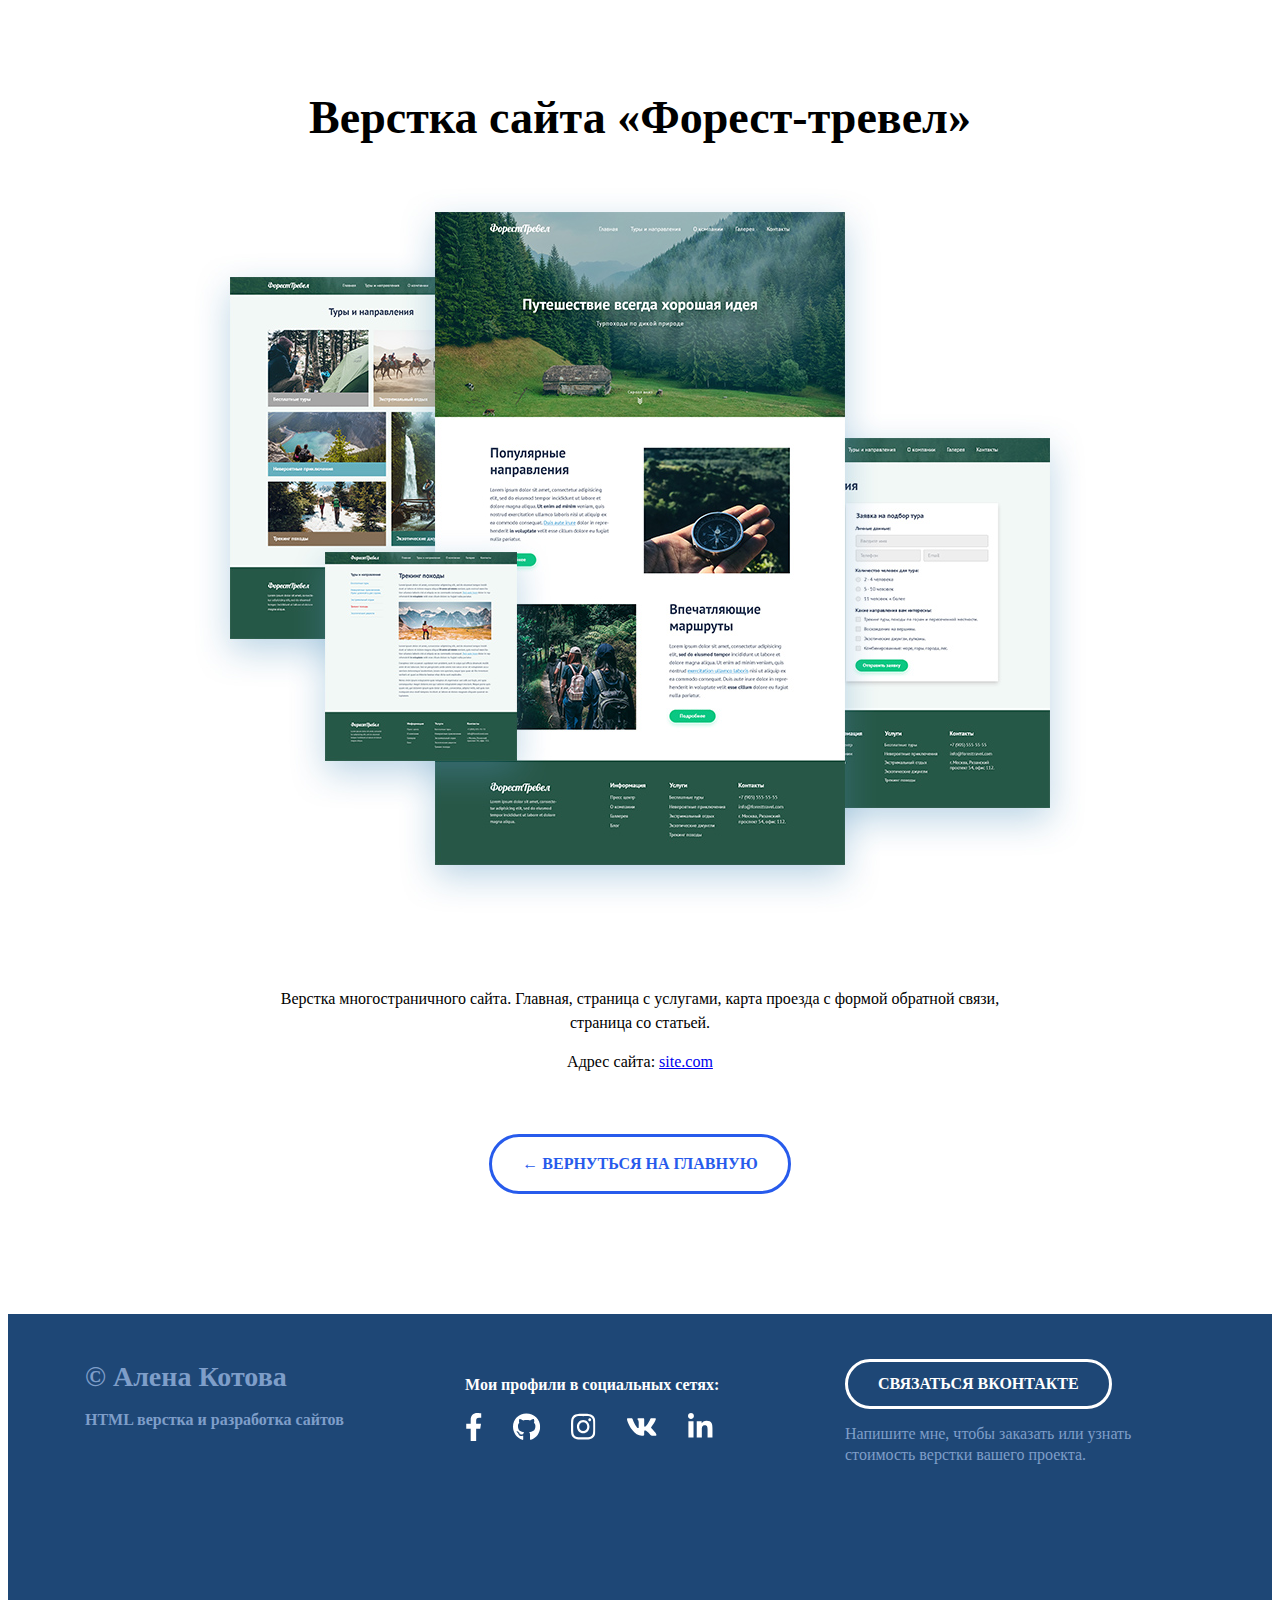
<file: forest-travel.html>
<!DOCTYPE html>
<html lang="ru">
  <head>
    <meta charset="UTF-8" />
    <meta http-equiv="X-UA-Compatible" content="IE=edge" />
    <meta name="viewport" content="width=device-width, initial-scale=1.0" />
    <title>Проект "Форест тревел"</title>
    <link rel="stylesheet" href="./css/main.css" />
    <link rel="stylesheet" href="./css/media.css" />
    <link rel="preconnect" href="https://fonts.googleapis.com" />
    <link rel="preconnect" href="https://fonts.gstatic.com" crossorigin />
    <link
      href="https://fonts.googleapis.com/css2?family=Montserrat:wght@400;600;700&display=swap"
      rel="stylesheet"
    />
  </head>
  <body>
    <main>
      <article class="progect">
        <div class="container">
          <h1 class="project-header">Верстка сайта «Форест-тревел»</h1>
          <div class="project-img">
            <img
              src="./img/project/img-forest 1.png"
              alt="Верстка сайта «Форест-тревел»"
            />
          </div>
          <div class="project-description">
            <p>
              Верстка многостраничного сайта. Главная, страница с услугами,
              карта проезда с формой обратной связи, страница со статьей.
            </p>
            <p>Адрес сайта: <a href="#">site.com</a></p>
          </div>
          <a href="index.html" class="project-btn-back"
            >← ВЕРНУТЬСЯ НА ГЛАВНУЮ</a
          >
        </div>
      </article>
    </main>
    <footer class="footer">
      <div class="container">
        <div class="footer-row">
          <!-- footer-copyrigth -->
          <div class="footer-copyrigth footer-col">
            <div class="footer-copyrigth-name">© Алена Котова</div>
            <p>HTML верстка и разработка сайтов</p>
          </div>
          <!-- //footer-copyrigth -->
          <!-- footer-icons -->
          <div class="footer-icons footer-col">
            <p>Мои профили в социальных сетях:</p>
            <div class="footer-icons-row">
              <a href="#">
                <img src="./img/icons/facebook.svg" alt="" />
              </a>
              <a href="#">
                <img src="./img/icons/github.svg" alt="" />
              </a>
              <a href="#">
                <img src="./img/icons/instagram.svg" alt="" />
              </a>
              <a href="#">
                <img src="./img/icons/vk.svg" alt="" />
              </a>
              <a href="#">
                <img src="./img/icons/linkedin.svg" alt="" />
              </a>
            </div>
          </div>
          <!-- //footer-icons -->
          <div class="footer-contacts footer-col">
            <a href="#" class="footer-button">Связаться Вконтакте</a>
            <p>
              Напишите мне, чтобы заказать или узнать стоимость верстки вашего
              проекта.
            </p>
          </div>
        </div>
      </div>
    </footer>
  </body>
</html>
</file>
<file: css/main.css>
* {
  box-sizing: border-box;
}
html {
  scroll-behavior: smooth; /* Плавная прокрутка скрола*/
}

boby {
  margin: 0;
  font-family: "Montserrat", sans-serif;
  color: #000000;
}
img {
  max-width: 100%;
}
.container {
  max-width: 1140px;
  margin-left: auto;
  margin-right: auto;
  padding-left: 15px;
  padding-right: 15px;
}

.none {
  display: none !important; /* Скрывает свойства на странице, !important - нельзя переопределять */
}

/* HEADER */
.header {
  position: relative;

  display: flex; /* Определяем модель flex-box для элемента .header */
  flex-direction: column; /* Выстраиваем flex-элементы в колонку, основная ось -Y */
  justify-content: center; /* Выравнивание по основной оси */
  align-items: center; /* Выравнивание по поперечной оси */

  width: 100%;
  height: 100vh;

  /* background-color: #637894; */
  /* background-image: url('./../img/header/header-bg.jpg'); */
  background-size: cover; /* Размер фонового изображения, cover-заполнит полностью блок в котором размещено */
  background-position: center;
}
.header-title {
  margin: 0;
  margin-bottom: 25px;
  font-weight: 700;
  font-size: 56px;
  line-height: 130%; /* 1.3*56=высота строки */
  text-align: center;
  color: #ffffff;
}
.header-subtitle {
  margin: 0;
  font-weight: 700;
  font-size: 16px;
  line-height: 150%;

  text-align: center;
  letter-spacing: 0.2em; /* Растояние между буквами*/
  text-transform: uppercase;

  color: #ffffff;
}
.header-arrow {
  width: 48px;
  height: 48px;

  position: absolute;
  bottom: 30px;
  left: 50%;
  transform: translate(-50%, 0);
}
/* Portfolio */
.portfolio {
  padding-top: 80px;
  padding-bottom: 115px;
}
.portfolio-header {
  margin: 0;
  margin-bottom: 70px;
  font-weight: 700;
  font-size: 46px;
  line-height: 130%;
  text-align: center;
  color: #000000;
}

.portfolio-cards-wrapper {
  display: flex;
  flex-wrap: wrap;
  justify-content: space-between; /* Выравнивает элементы по краям контейнера */
}

.card {
  margin-bottom: 30px;
  max-width: 540px;
  background-color: #fff;
  box-shadow: 0px 10px 40px rgba(126, 155, 189, 0.35); /* Тень*/
  transition: transform 0.2s ease-in;
}
.card:hover {
  transform: translateY(-15px);
}
.card-link {
  display: block;
  padding: 20px;
  color: #000;
  text-decoration: none;
  transition: color 0.2s ease-in;
}
.card-link:hover {
  color: rgb(39, 91, 236);
}
/* Псевдоселектор, который выбирает последний элемент */
.card:last-child {
  margin-bottom: 0;
}
/* Псевдоселектор, который выбирает по номеру с конца  */
.card:nth-last-child(2) {
  margin-bottom: 0;
}
.card-img {
  margin-bottom: 20px;
}
.card-title {
  margin: 0;
  margin-bottom: 13px;
  font-weight: 600;
  font-size: 24px;
  line-height: 130%;
}
.card p {
  margin: 0;
  font-size: 16px;
  line-height: 130%;
}
/*FOOTER*/
.footer {
  padding-top: 45px;
  padding-bottom: 130px;
  background: #1e4776;
  color: white;
}
.footer-row {
  display: flex;
  flex-direction: row;
  justify-content: space-between;
}
.footer-col {
  max-width: 350px;
  flex-grow: 1;
}
.footer-copyrigth {
  max-width: 350px;
  flex-grow: 1;
  color: #7e9ec9;
  line-height: 1.3;
}

.footer-copyrigth-name {
  font-weight: 700;
  font-size: 28px;
  margin-bottom: 15px;
}

.footer-copyrigth p {
  margin: 0;
  margin-bottom: 15px;
  font-size: 16px;
  font-weight: 600;
}
.footer-icons-row {
  display: flex;
  align-items: center;
}

.footer-icons p {
  font-weight: 600;
  font-size: 16px;
  line-height: 1.3;
}
/* >* Выбирает все элементы,которые находятся на первом уровне вложенности*/
/*  +* Выбирает соседний элемент,который мы выбрали */
.footer-icons-row > * + * {
  margin-left: 30px;
}

.footer-button {
  display: inline-block;
  height: 50px;
  padding-left: 30px;
  padding-right: 30px;

  border: 3px solid #ffffff;
  border-radius: 50px;

  color: white;
  line-height: 44px;
  font-weight: 700;
  font-size: 16px;
  text-transform: uppercase;
  text-decoration: none;
  transition: all 0.2s ease-in;
}
.footer-button:hover {
  background-color: #fff;
  color: #1e4776;
}
.footer-contacts p {
  margin: 15px 0;
  font-size: 16px;
  line-height: 1.3;
  color: #7e9ec9;
}

/* PROJECT*/
.progect {
  padding-top: 80px;
  padding-bottom: 120px;
  text-align: center;
}
.project-header {
  margin: 0;
  margin-bottom: 40px;
  font-weight: 700;
  font-size: 46px;
  line-height: 1.3;
}
.project-img {
  margin-bottom: 70px;
}
.project-description {
  margin: 0 auto 60px;
  max-width: 730px;
}
.project-description p {
  margin-top: 0;
  margin-bottom: 15px;
  font-size: 16px;
  line-height: 1.5;
}
.project-btn-back {
  display: inline-block;
  height: 60px;
  padding-left: 30px;
  padding-right: 30px;

  border: 3px solid #275bec;
  border-radius: 50px;

  color: #275bec;
  line-height: 54px;
  font-weight: 700;
  font-size: 16px;
  text-transform: uppercase;
  text-decoration: none;
  transition: all 0.2s ease-in;
}
.project-btn-back:hover {
  background-color: #275bec;
  color: #fff;
}
</file>
<file: css/media.css>
/* Медиа запрос: для экранов с шириной до 1140рх  */
@media (max-width: 1140px) {
    .card {
        width: calc(50% - 15px);
    }
    .footer {
        padding-top: 40px;
        padding-bottom: 60px;
    }
    .footer-row {
        flex-direction: column-reverse;
        align-items: center;
        text-align: center;
    }
    .footer-col {
        margin-bottom: 50px;
    }
    .footer-col:first-child {
        margin-bottom: 0;
    }

    
}

/* Медиа запрос: для экранов с шириной до 760рх  */
@media (max-width: 760px) {
    .header-title {
        font-size: 32px;
    }
    .header-subtitle {
        font-size: 14px;
    }
    .portfolio {
        padding-top: 40px;
        padding-bottom: 60px;
    }
    .portfolio-header {
        font-size: 32px;
        margin-bottom: 30px;
    }
    .portfolio-cards-wrapper {
        justify-content: center;
    }
    .card {
        max-width: 530px;
        width: 100%;
    }
    .card:nth-last-child(2){
        margin-bottom: 30px;
    }
    .card-link {
        padding: 15px;
    }
    .card-img {
        margin-bottom: 10px;
    }
    .card-title {
        margin-bottom: 10px;
        font-size: 18px;
    }
    .card p {
        font-size: 14px;
    }
    .footer-copyrigth-name {
        font-size: 18px;
        margin-bottom: 5px;
    }
    .footer-copyrigth p {
        font-size: 14px;
    }
    .footer-icons p {
        font-size: 14px;
    }
    .footer-contacts p {
        font-size: 14px;
        margin: 0;
        margin-top: 15px;
    }
    .project {
        padding: 40px 0 60px;
    }
    .project-header {
        font-size: 28px;
        margin-bottom: 30px;
    }
    .project-img {
        margin-bottom: 20px;
    }
    .project-description {
        margin-bottom: 50px;
    }
    .project-btn-back {
        padding: 0 10px;
        width: 100%;
        max-width: 320px;
    }
    
}
</file>
